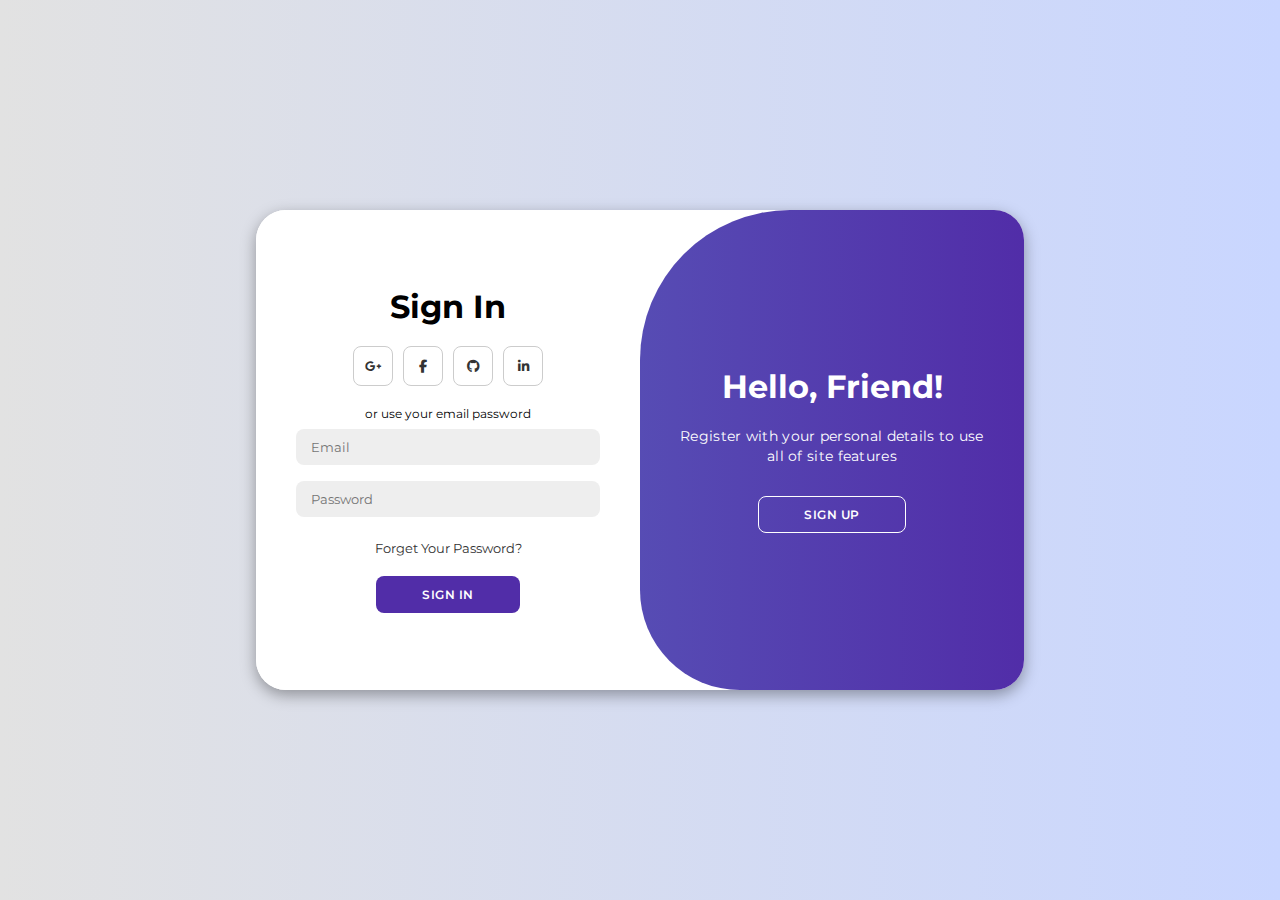
<file: hh.html>
<!DOCTYPE html>
<html lang="en">

<head>
    <meta charset="UTF-8">
    <meta name="viewport" content="width=device-width, initial-scale=1.0">
    <link rel="stylesheet" href="https://cdnjs.cloudflare.com/ajax/libs/font-awesome/6.4.2/css/all.min.css">
    <link rel="stylesheet" href="hh.css">
    <title>Modern Login Page | AsmrProg</title>
</head>

<body>

    <div class="container" id="container">
        <div class="form-container sign-up">
            <form>
                <h1>Create Account</h1>
                <div class="social-icons">
                    <a href="#" class="icon"><i class="fa-brands fa-google-plus-g"></i></a>
                    <a href="#" class="icon"><i class="fa-brands fa-facebook-f"></i></a>
                    <a href="#" class="icon"><i class="fa-brands fa-github"></i></a>
                    <a href="#" class="icon"><i class="fa-brands fa-linkedin-in"></i></a>
                </div>
                <span>or use your email for registeration</span>
                <input type="text" placeholder="Name">
                <input type="email" placeholder="Email">
                <input type="password" placeholder="Password">
                <button>Sign Up</button>
            </form>
        </div>
        <div class="form-container sign-in">
            <form>
                <h1>Sign In</h1>
                <div class="social-icons">
                    <a href="#" class="icon"><i class="fa-brands fa-google-plus-g"></i></a>
                    <a href="#" class="icon"><i class="fa-brands fa-facebook-f"></i></a>
                    <a href="#" class="icon"><i class="fa-brands fa-github"></i></a>
                    <a href="#" class="icon"><i class="fa-brands fa-linkedin-in"></i></a>
                </div>
                <span>or use your email password</span>
                <input type="email" placeholder="Email">
                <input type="password" placeholder="Password">
                <a href="#">Forget Your Password?</a>
                <button>Sign In</button>
            </form>
        </div>
        <div class="toggle-container">
            <div class="toggle">
                <div class="toggle-panel toggle-left">
                    <h1>Welcome Back!</h1>
                    <p>Enter your personal details to use all of site features</p>
                    <button class="hidden" id="login">Sign In</button>
                </div>
                <div class="toggle-panel toggle-right">
                    <h1>Hello, Friend!</h1>
                    <p>Register with your personal details to use all of site features</p>
                    <button class="hidden" id="register">Sign Up</button>
                </div>
            </div>
        </div>
    </div>

    <script src="hh.js"></script>
</body>

</html>
</file>
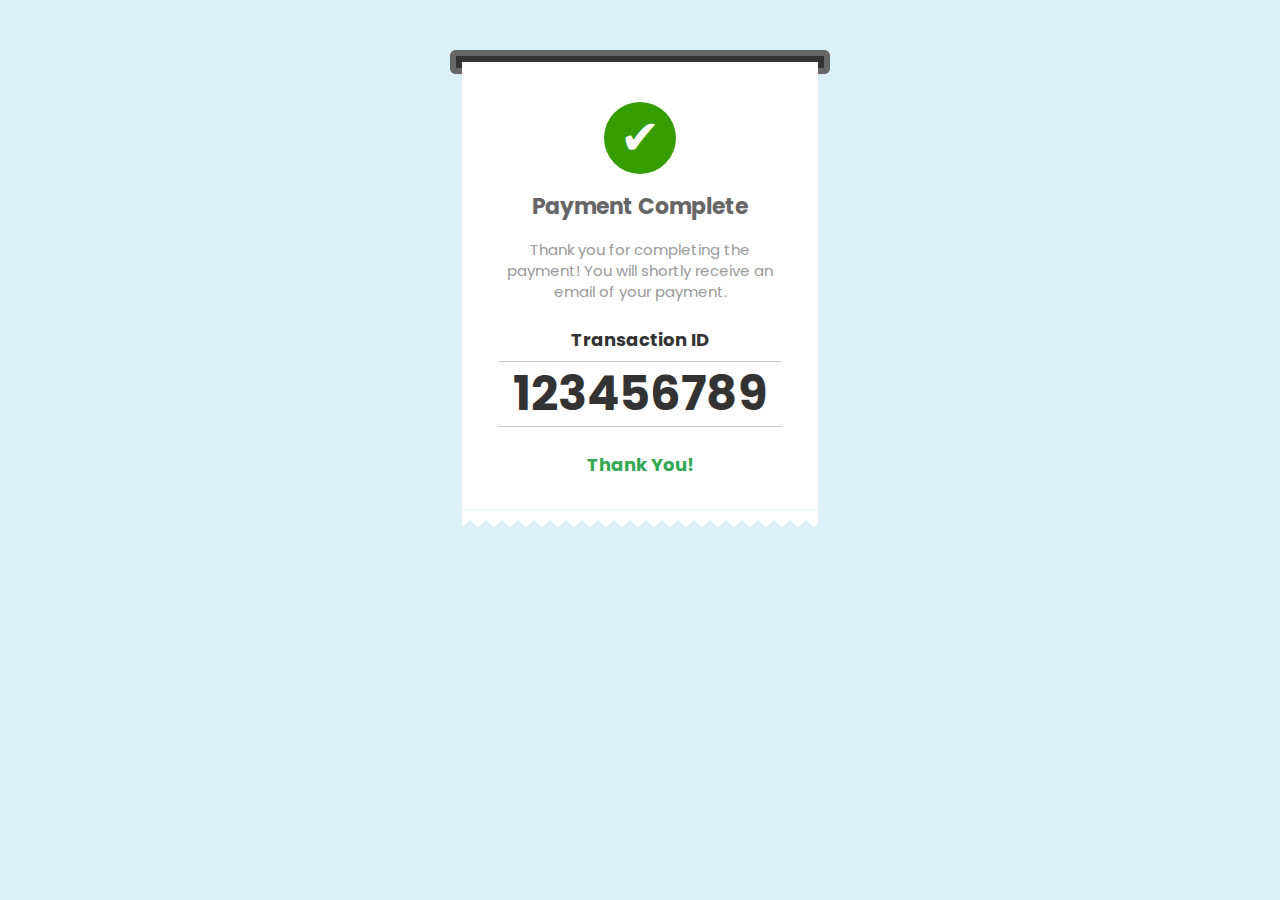
<file: successPage.html>
<!DOCTYPE html>
<html lang="en">

<head>
    <meta charset="UTF-8">
    <link rel="icon" href="images/dollar.png" type="image/png" sizes="16x16">
    <title>Payment Success</title>
    <link href="https://fonts.googleapis.com/css2?family=Poppins:wght@500&display=swap" rel="stylesheet">
</head>
<style>
    body {
        background: #dcf0fa;
    }

    .container {
        max-width: 380px;
        margin: 50px auto;
        overflow: hidden;
    }

    .printer-top {
        z-index: 1;
        border: 6px solid #666666;
        height: 6px;
        border-bottom: 0;
        border-radius: 6px 6px 0 0;
        background: #333333;
    }

    .printer-bottom {
        z-index: 0;
        border: 6px solid #666666;
        height: 6px;
        border-top: 0;
        border-radius: 0 0 6px 6px;
        background: #333333;
    }

    .paper-container {
        position: relative;
        overflow: hidden;
        height: 467px;
    }

    .paper {
        background: #ffffff;
        font-family: 'Poppins', sans-serif;
        height: 447px;
        position: absolute;
        z-index: 2;
        margin: 0 12px;
        margin-top: -12px;
        animation: print 5000ms cubic-bezier(0.68, -0.55, 0.265, 0.9) infinite;
        -moz-animation: print 5000ms cubic-bezier(0.68, -0.55, 0.265, 0.9) infinite;
    }

    .main-contents {
        margin: 0 12px;
        padding: 24px;
    }

    // Paper Jagged Edge
    .jagged-edge {
        position: relative;
        height: 20px;
        width: 100%;
        margin-top: -1px;
    }

    .jagged-edge:after {
        content: "";
        display: block;
        position: absolute;
        //bottom: 20px;
        left: 0;
        right: 0;
        height: 20px;
        background: linear-gradient(45deg,
            transparent 33.333%,
            #ffffff 33.333%,
            #ffffff 66.667%,
            transparent 66.667%),
            linear-gradient(-45deg,
            transparent 33.333%,
            #ffffff 33.333%,
            #ffffff 66.667%,
            transparent 66.667%);
        background-size: 16px 40px;
        background-position: 0 -20px;
    }

    .success-icon {
        text-align: center;
        font-size: 48px;
        height: 72px;
        background: #359d00;
        border-radius: 50%;
        width: 72px;
        height: 72px;
        margin: 16px auto;
        color: #fff;
    }

    .success-title {
        font-size: 22px;
        font-family: 'Poppins', sans-serif;
        text-align: center;
        color: #666;
        font-weight: bold;
        margin-bottom: 16px;
    }

    .success-description {
        font-size: 15px;
        font-family: 'Poppins', sans-serif;
        line-height: 21px;
        color: #999;
        text-align: center;
        margin-bottom: 24px;
    }

    .order-details {
        text-align: center;
        color: #333;
        font-weight: bold;

    }

    .order-number-label {
        font-size: 18px;
        margin-bottom: 8px;
    }

    .order-number {
        border-top: 1px solid #ccc;
        border-bottom: 1px solid #ccc;
        line-height: 48px;
        font-size: 48px;
        padding: 8px 0;
        margin-bottom: 24px;
    }
    
    .complement {
        font-size: 18px;
        margin-bottom: 8px;
        color: #32a852;
    }

    }
    
    @keyframes print {
        0% {
            transform: translateY(-90%);
        }

        100% {
            transform: translateY(0%);
        }
    }

    @-webkit-keyframes print {
        0% {
            -webkit-transform: translateY(-90%);
        }

        100% {
            -webkit-transform: translateY(0%);
        }
    }

    @-moz-keyframes print {
        0% {
            -moz-transform: translateY(-90%);
        }

        100% {
            -moz-transform: translateY(0%);
        }
    }

    @-ms-keyframes print {
        0% {
            -ms-transform: translateY(-90%);
        }

        100% {
            -ms-transform: translateY(0%);
        }
    }
</style>

<body>
    <div class="container">
        <div class="printer-top"></div>

        <div class="paper-container">
            <div class="printer-bottom"></div>

            <div class="paper">
                <div class="main-contents">
                    <div class="success-icon">&#10004;</div>
                    <div class="success-title">
                        Payment Complete
                    </div>
                    <div class="success-description">
                        Thank you for completing the payment! You will shortly receive an email of your payment.
                    </div>
                    <div class="order-details">
                        <div class="order-number-label">Transaction ID</div>
                        <div class="order-number">123456789</div>
                        <div class="complement">Thank You!</div>
                    </div>
                </div>
                <div class="jagged-edge"></div>
            </div>
        </div>
    </div>
</body>
</html>
</file>
<file: hh.css>
@import url('https://fonts.googleapis.com/css2?family=Montserrat:wght@300;400;500;600;700&display=swap');

*{
    margin: 0;
    padding: 0;
    box-sizing: border-box;
    font-family: 'Montserrat', sans-serif;
}

body{
    background-color: #c9d6ff;
    background: linear-gradient(to right, #e2e2e2, #c9d6ff);
    display: flex;
    align-items: center;
    justify-content: center;
    flex-direction: column;
    height: 100vh;
}

.container{
    background-color: #fff;
    border-radius: 30px;
    box-shadow: 0 5px 15px rgba(0, 0, 0, 0.35);
    position: relative;
    overflow: hidden;
    width: 768px;
    max-width: 100%;
    min-height: 480px;
}

.container p{
    font-size: 14px;
    line-height: 20px;
    letter-spacing: 0.3px;
    margin: 20px 0;
}

.container span{
    font-size: 12px;
}

.container a{
    color: #333;
    font-size: 13px;
    text-decoration: none;
    margin: 15px 0 10px;
}

.container button{
    background-color: #512da8;
    color: #fff;
    font-size: 12px;
    padding: 10px 45px;
    border: 1px solid transparent;
    border-radius: 8px;
    font-weight: 600;
    letter-spacing: 0.5px;
    text-transform: uppercase;
    margin-top: 10px;
    cursor: pointer;
}

.container button.hidden{
    background-color: transparent;
    border-color: #fff;
}

.container form{
    background-color: #fff;
    display: flex;
    align-items: center;
    justify-content: center;
    flex-direction: column;
    padding: 0 40px;
    height: 100%;
}

.container input{
    background-color: #eee;
    border: none;
    margin: 8px 0;
    padding: 10px 15px;
    font-size: 13px;
    border-radius: 8px;
    width: 100%;
    outline: none;
}

.form-container{
    position: absolute;
    top: 0;
    height: 100%;
    transition: all 0.6s ease-in-out;
}

.sign-in{
    left: 0;
    width: 50%;
    z-index: 2;
}

.container.active .sign-in{
    transform: translateX(100%);
}

.sign-up{
    left: 0;
    width: 50%;
    opacity: 0;
    z-index: 1;
}

.container.active .sign-up{
    transform: translateX(100%);
    opacity: 1;
    z-index: 5;
    animation: move 0.6s;
}

@keyframes move{
    0%, 49.99%{
        opacity: 0;
        z-index: 1;
    }
    50%, 100%{
        opacity: 1;
        z-index: 5;
    }
}

.social-icons{
    margin: 20px 0;
}

.social-icons a{
    border: 1px solid #ccc;
    border-radius: 20%;
    display: inline-flex;
    justify-content: center;
    align-items: center;
    margin: 0 3px;
    width: 40px;
    height: 40px;
}

.toggle-container{
    position: absolute;
    top: 0;
    left: 50%;
    width: 50%;
    height: 100%;
    overflow: hidden;
    transition: all 0.6s ease-in-out;
    border-radius: 150px 0 0 100px;
    z-index: 1000;
}

.container.active .toggle-container{
    transform: translateX(-100%);
    border-radius: 0 150px 100px 0;
}

.toggle{
    background-color: #512da8;
    height: 100%;
    background: linear-gradient(to right, #5c6bc0, #512da8);
    color: #fff;
    position: relative;
    left: -100%;
    height: 100%;
    width: 200%;
    transform: translateX(0);
    transition: all 0.6s ease-in-out;
}

.container.active .toggle{
    transform: translateX(50%);
}

.toggle-panel{
    position: absolute;
    width: 50%;
    height: 100%;
    display: flex;
    align-items: center;
    justify-content: center;
    flex-direction: column;
    padding: 0 30px;
    text-align: center;
    top: 0;
    transform: translateX(0);
    transition: all 0.6s ease-in-out;
}

.toggle-left{
    transform: translateX(-200%);
}

.container.active .toggle-left{
    transform: translateX(0);
}

.toggle-right{
    right: 0;
    transform: translateX(0);
}

.container.active .toggle-right{
    transform: translateX(200%);
}
</file>
